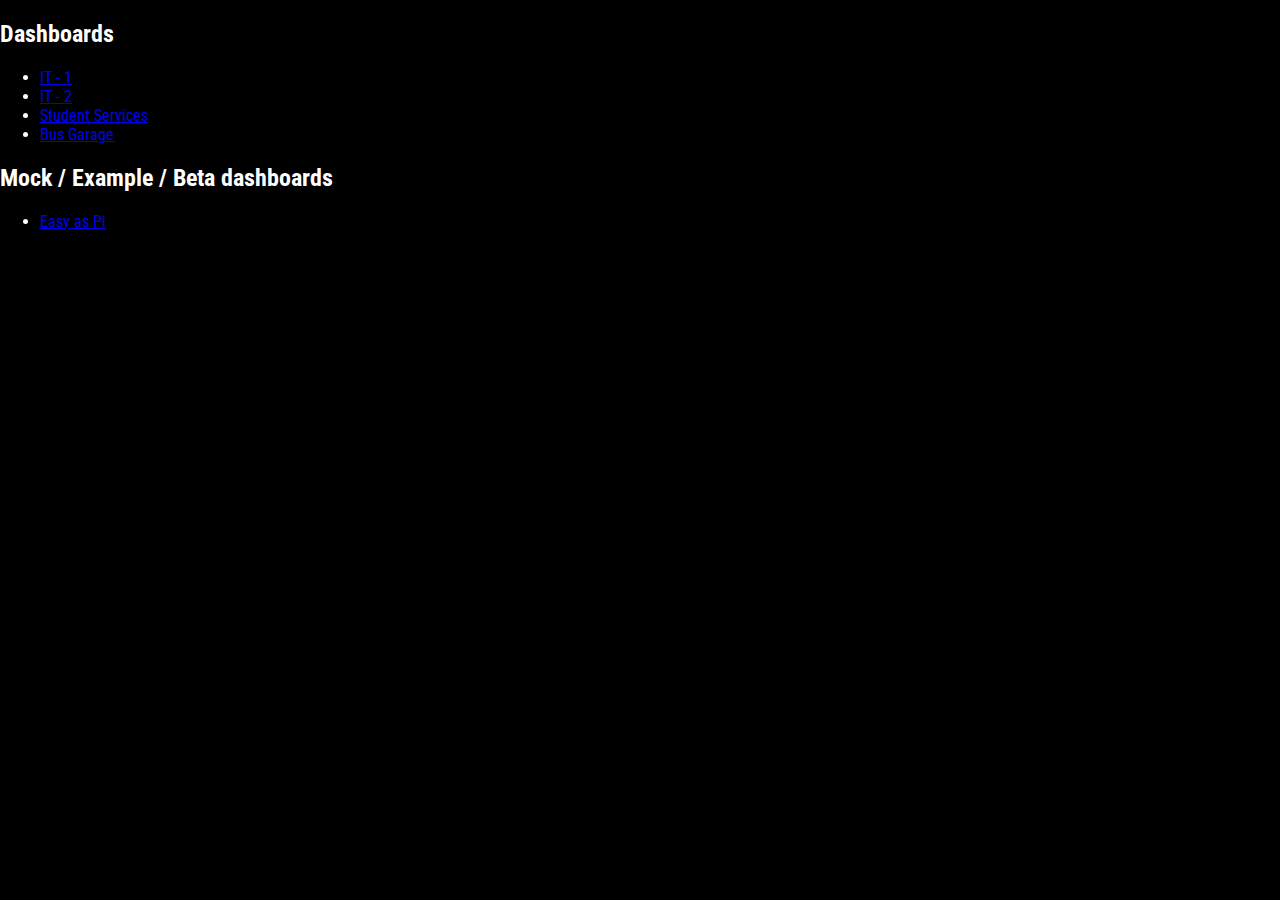
<file: wwwroot/index.html>
<!DOCTYPE html>
<html>
	<head>
		<meta charset="utf-8"/>
		<meta http-equiv="cache-control" content="max-age=0" />
		<meta http-equiv="cache-control" content="no-cache" />
		<meta http-equiv="expires" content="0" />
		<meta http-equiv="expires" content="Tue, 01 Jan 1980 1:00:00 GMT" />
		<meta http-equiv="pragma" content="no-cache" />
		<meta name="viewport" content="width=device-width, initial-scale=1">

		<link rel="Stylesheet" type="text/css" href="css/main.css">
		<title>Dashboards</title>
	</head>
	<body>
		<div class="page_container">
			<h2>Dashboards</h2>
			<ul>
				<li><a href="dashboards/it-1/">IT - 1</a></li>
				<li><a href="dashboards/it-2/">IT - 2</a></li>
				<li><a href="dashboards/studentservices/">Student Services</a></li>
				<li><a href="dashboards/busgarage/">Bus Garage</a></li>
			</ul>

			<h2>Mock / Example / Beta dashboards</h2>		
			<ul>
				<li><a href="dashboards/easyaspi-test/">Easy as Pi</a></li>
			</ul>

			<br/><br/>
		</div> <!-- page container -->
	</body>
</html>
</file>
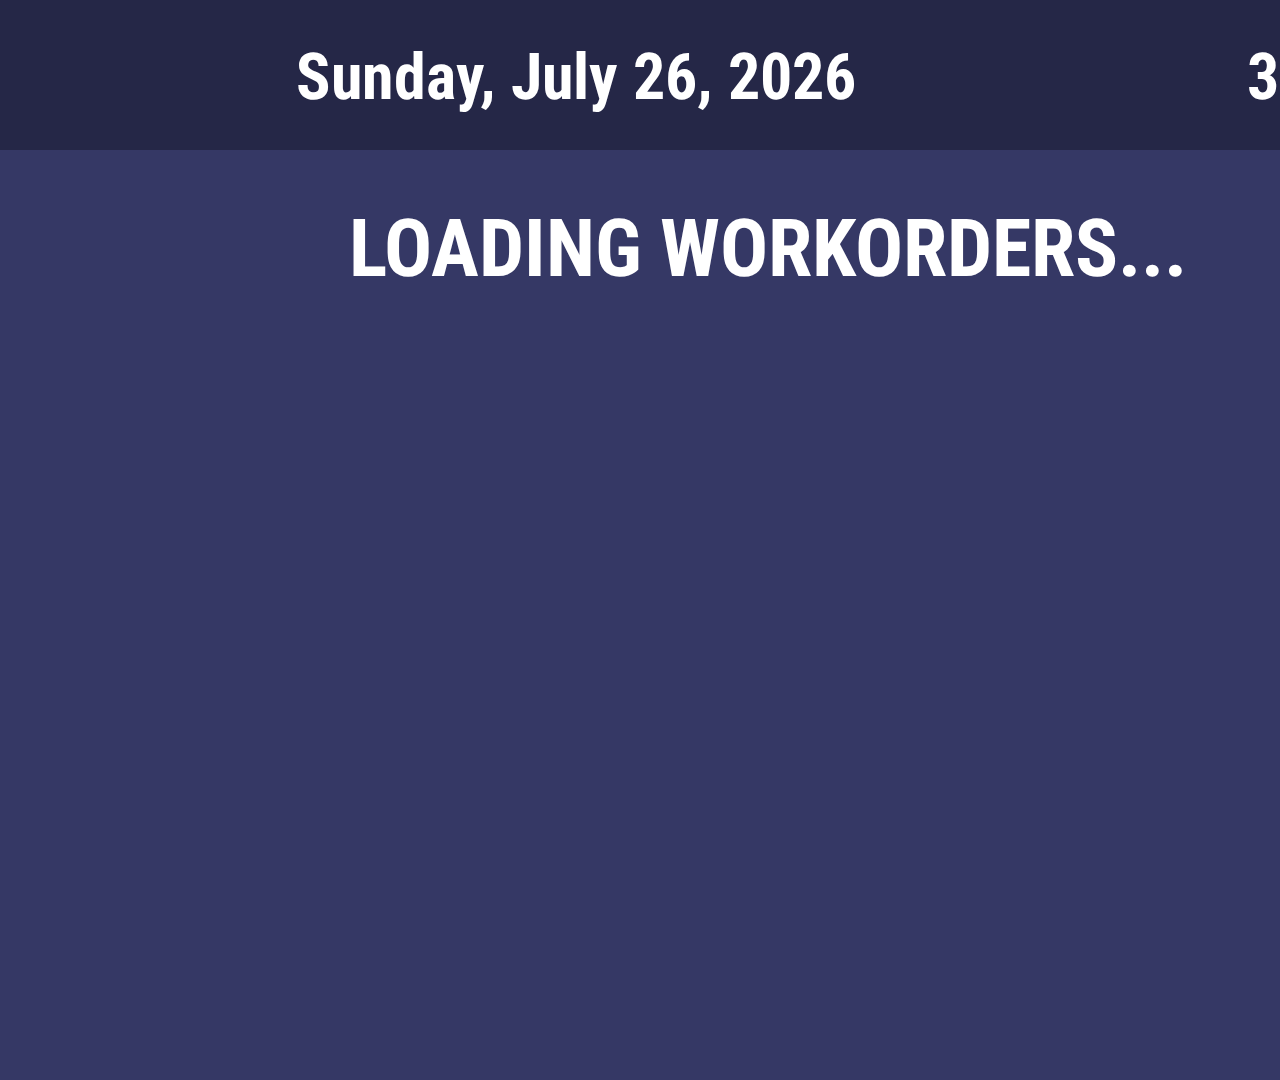
<file: wwwroot/dashboards/busgarage/index.html>
<!DOCTYPE html>
<html lang="en">
	<head>
		<meta charset="utf-8"/>
		<meta http-equiv="cache-control" content="max-age=0" />
		<meta http-equiv="cache-control" content="no-cache" />
		<meta http-equiv="expires" content="0" />
		<meta http-equiv="expires" content="Tue, 01 Jan 1980 1:00:00 GMT" />
		<meta http-equiv="pragma" content="no-cache" />
        <meta name="viewport" content="width=100%, initial-scale=1.0">
		<meta name="viewport" content="width=device-width, initial-scale=1">

        <!-- Common dashboard stylesheets -->
		<link rel="Stylesheet" type="text/css" href="../../common/css/main.css" />

        <!-- Common dashboard javascripts -->
        <script src="../../common/js/lib/jquery-3.5.1.min.js" type="text/javascript"></script>
        <script src="../../common/js/common-settings.js" type="text/javascript"></script>
        <script src="../../common/js/weather.js" type="text/javascript"></script>
        <script src="../../common/js/date-and-time.js" type="text/javascript"></script>
        <script src="../../common/js/guests.js" type="text/javascript"></script>
        <script src="../../common/js/inout-group.js" type="text/javascript"></script>
        <script src="../../common/js/school-data-tiles.js" type="text/javascript"></script>
        <script src="../../common/js/shopvision.js" type="text/javascript"></script>

        <!-- javascripts unique to this dashboard -->
        <script src="initialize.js" type="text/javascript"></script>

        <!-- Stylesheets unique to this dashboard -->
		<link rel="Stylesheet" type="text/css" href="busgarage.css" />

		<title>LSSD IT Dashboard 1</title>
	</head>
	<body>
        <div class="container-1080p" id="dashboard-container-busgarage">
            <div id="container-top">
                <div class="tile header-tile" id="current-date">##########, ####### ### ####</div>
                <div class="tile header-tile"><div id="current-time">##:## ##</div></div>
                <div class="tile header-tile" id="current-weather">
                    <div class="tile-content">
                        <div id="weather-container">
                            <div id="weather-detail-icon"><img src="../../img/weather/default.png"></div>
                            <div>
                                <div id="weather-temperature">###&deg;C</div>
                                <div id="weather-feelslike">Feels like ###&deg;C</div>
                                <div id="weather-extra">
                                    Humid: <div id="weather-humidity"></div>
                                    Wind: <div id="weather-wind"></div>
                                </div>
                            </div>
                        </div>
                    </div>
                </div>
            </div>

            <div id="page_divider">
                <div id="work_order_parent">
                    <div id="work_order_container">
                        <div class="loading-indicator">LOADING WORKORDERS...</div>
                    </div>
                </div>

                <div id="inspection_parent">
                    <div id="inspection_title">SGI Inspections</div>
                    <div id="inspection_container">
                        <div class="loading-indicator">LOADING</div>
                    </div>
                </div>
            </div>

        </div>
        <script src="../../common/js/seasonal.js" type="text/javascript"></script>
	</body>
</html>
</file>
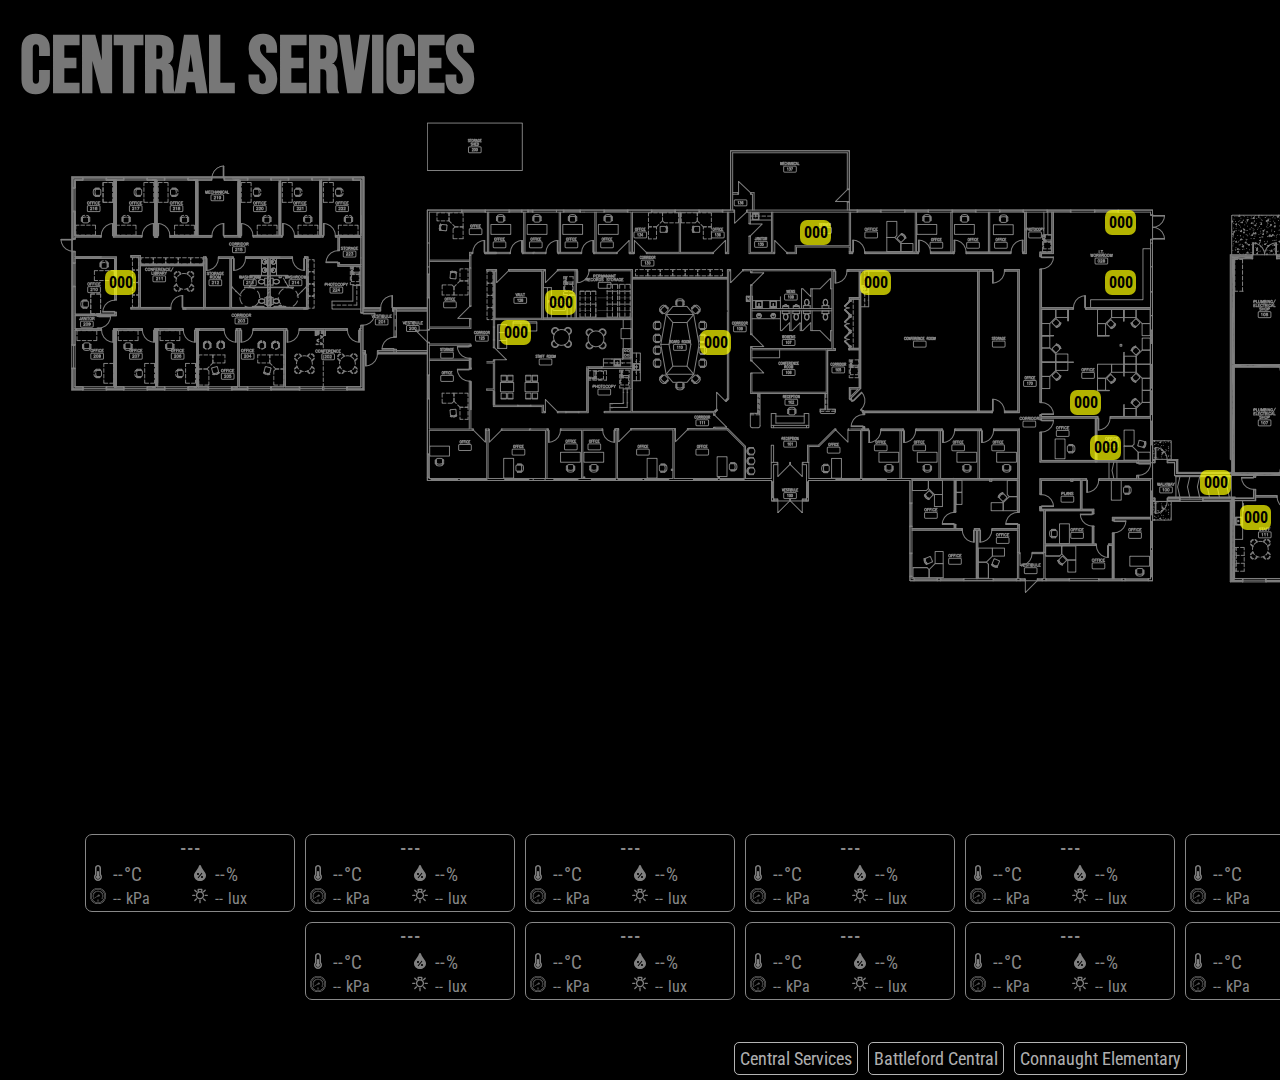
<file: wwwroot/dashboards/easyaspi-test/index.html>
<!DOCTYPE html>
<html lang="en">
	<head>
		<meta charset="utf-8"/>
		<meta http-equiv="cache-control" content="max-age=0" />
		<meta http-equiv="cache-control" content="no-cache" />
		<meta http-equiv="expires" content="0" />
		<meta http-equiv="expires" content="Tue, 01 Jan 1980 1:00:00 GMT" />
		<meta http-equiv="pragma" content="no-cache" />
        <meta name="viewport" content="width=100%, initial-scale=1.0">
		<meta name="viewport" content="width=device-width, initial-scale=1">

        <!-- Common dashboard stylesheets -->
		<link rel="Stylesheet" type="text/css" href="../../common/css/main.css" />

        <!-- Common dashboard javascripts -->
        <script src="../../common/js/lib/jquery-3.5.1.min.js" type="text/javascript"></script>
        <script src="../../common/js/common-settings.js" type="text/javascript"></script>  
        <script src="../../common/js/weather.js" type="text/javascript"></script>      

        <!-- javascripts unique to this dashboard -->
        <script src="envirosaurus.js" type="text/javascript"></script>
        <script src="initialize.js" type="text/javascript"></script>

        <!-- Stylesheets unique to this dashboard -->        
		<link rel="Stylesheet" type="text/css" href="easyaspi-test.css" />

		<title>Easy As Pi</title>
	</head>
	<body>
        <div class="container-1080p" id="dashboard-container-easyaspi">            
            <div id="eap_navigation_buttons"></div>
            <div id="weather_container"></div>
            <div id="map_container"></div>
        </div>
	</body>
</html>
</file>
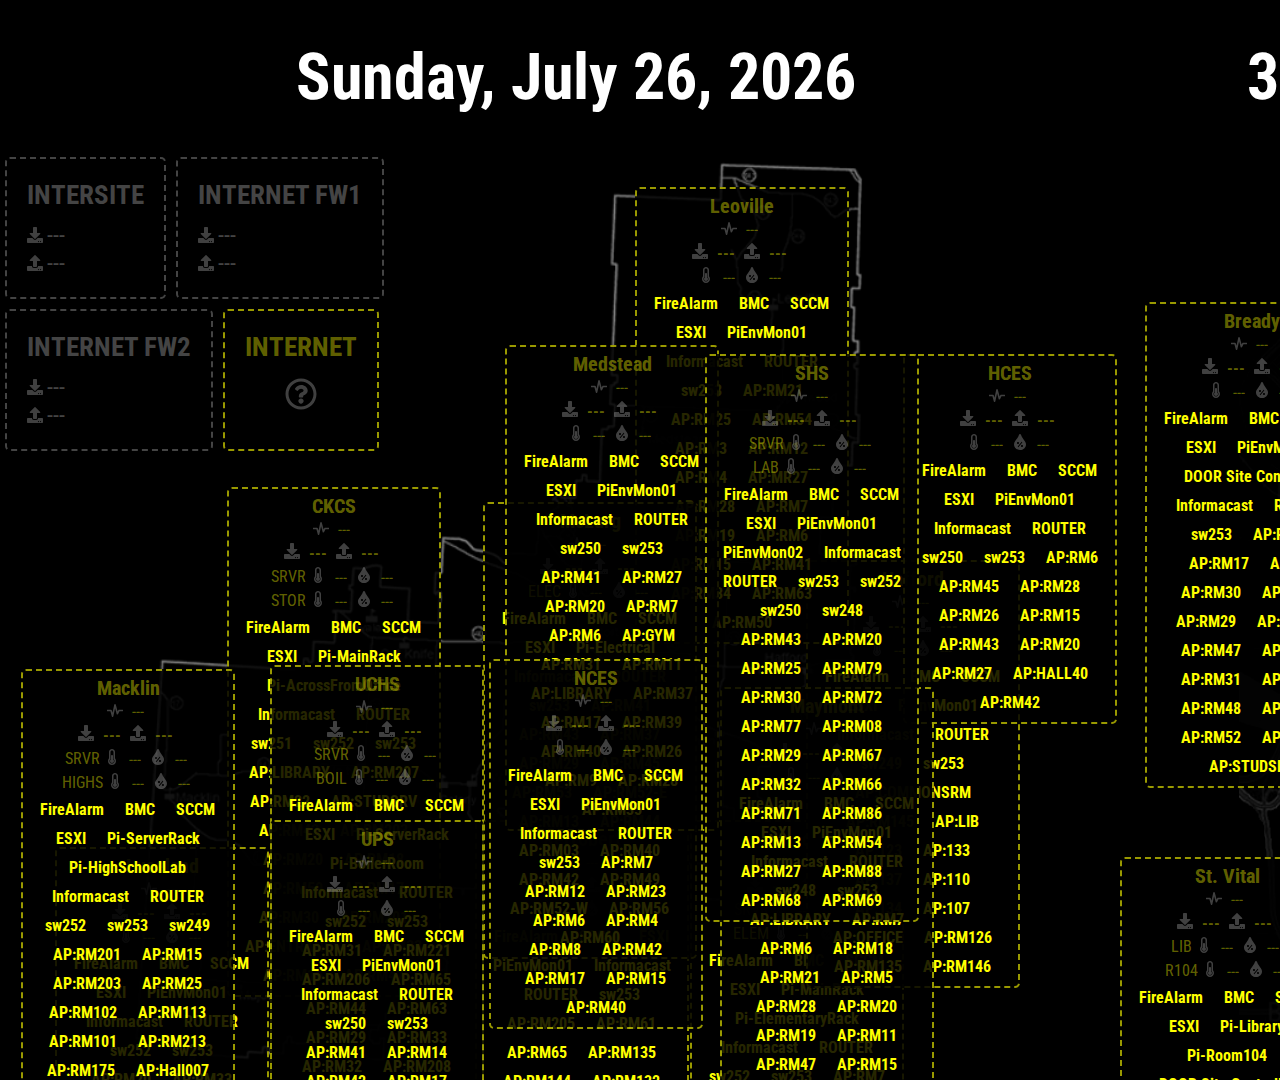
<file: wwwroot/dashboards/it-1/index.html>
<!DOCTYPE html>
<html lang="en">
	<head>
		<meta charset="utf-8"/>
		<meta http-equiv="cache-control" content="max-age=0" />
		<meta http-equiv="cache-control" content="no-cache" />
		<meta http-equiv="expires" content="0" />
		<meta http-equiv="expires" content="Tue, 01 Jan 1980 1:00:00 GMT" />
		<meta http-equiv="pragma" content="no-cache" />
        <meta name="viewport" content="width=100%, initial-scale=1.0">
		<meta name="viewport" content="width=device-width, initial-scale=1">

        <!-- Common dashboard stylesheets -->
		<link rel="Stylesheet" type="text/css" href="../../common/css/main.css" />

        <!-- Common dashboard javascripts -->
        <script src="../../common/js/lib/jquery-3.5.1.min.js" type="text/javascript"></script>
        <script src="../../common/js/common-settings.js" type="text/javascript"></script>
        <script src="../../common/js/weather.js" type="text/javascript"></script>
        <script src="../../common/js/date-and-time.js" type="text/javascript"></script>
        <script src="../../common/js/guests.js" type="text/javascript"></script>
        <script src="../../common/js/inout-group.js" type="text/javascript"></script>
        <script src="../../common/js/school-data-tiles.js" type="text/javascript"></script>
        <script src="../../common/js/librenms.js" type="text/javascript"></script>

        <!-- javascripts unique to this dashboard -->
        <script src="initialize.js" type="text/javascript"></script>

		<title>LSSD IT Dashboard 1</title>
	</head>
	<body>
        <div class="container-1080p" id="dashboard-container-it1">
            <div id="container-top">
                <div class="tile header-tile" id="current-date">##########, ####### ### ####</div>
                <div class="tile header-tile"><div id="current-time">##:## ##</div></div>
                <div class="tile header-tile" id="current-weather">
                    <div class="tile-content">
                        <div id="weather-container">
                            <div id="weather-detail-icon"><img src="../../img/weather/default.png"></div>
                            <div>
                                <div id="weather-temperature">###&deg;C</div>
                                <div id="weather-feelslike">Feels like ###&deg;C</div>
                                <div id="weather-extra"> 
                                    Humid: <div id="weather-humidity"></div> 
                                    Wind: <div id="weather-wind"></div>
                                </div>
                            </div>
                        </div>
                    </div>
                </div>
            </div>

            <div class="tile_container" id="school_info_box_container">
            <div id="large_snmp_tile_container"></div>  
              
                <img src="../../img/lsky_region_map.png" id="region_map">
                <img src="../../img/lsky_city_map.png" id="city_map">
                <!-- Items are added dynamically to this div -->
            </div>
            <div id="small_ping_tile_container"></div> 
            <div id="small_ping_tile_container_2"></div>  
            <div id="small_ping_tile_container_3"></div>  
            <div id="small_website_tile_container"></div> 

        </div>
	</body>
    <script src="../../common/js/seasonal.js" type="text/javascript"></script>
</html>
</file>
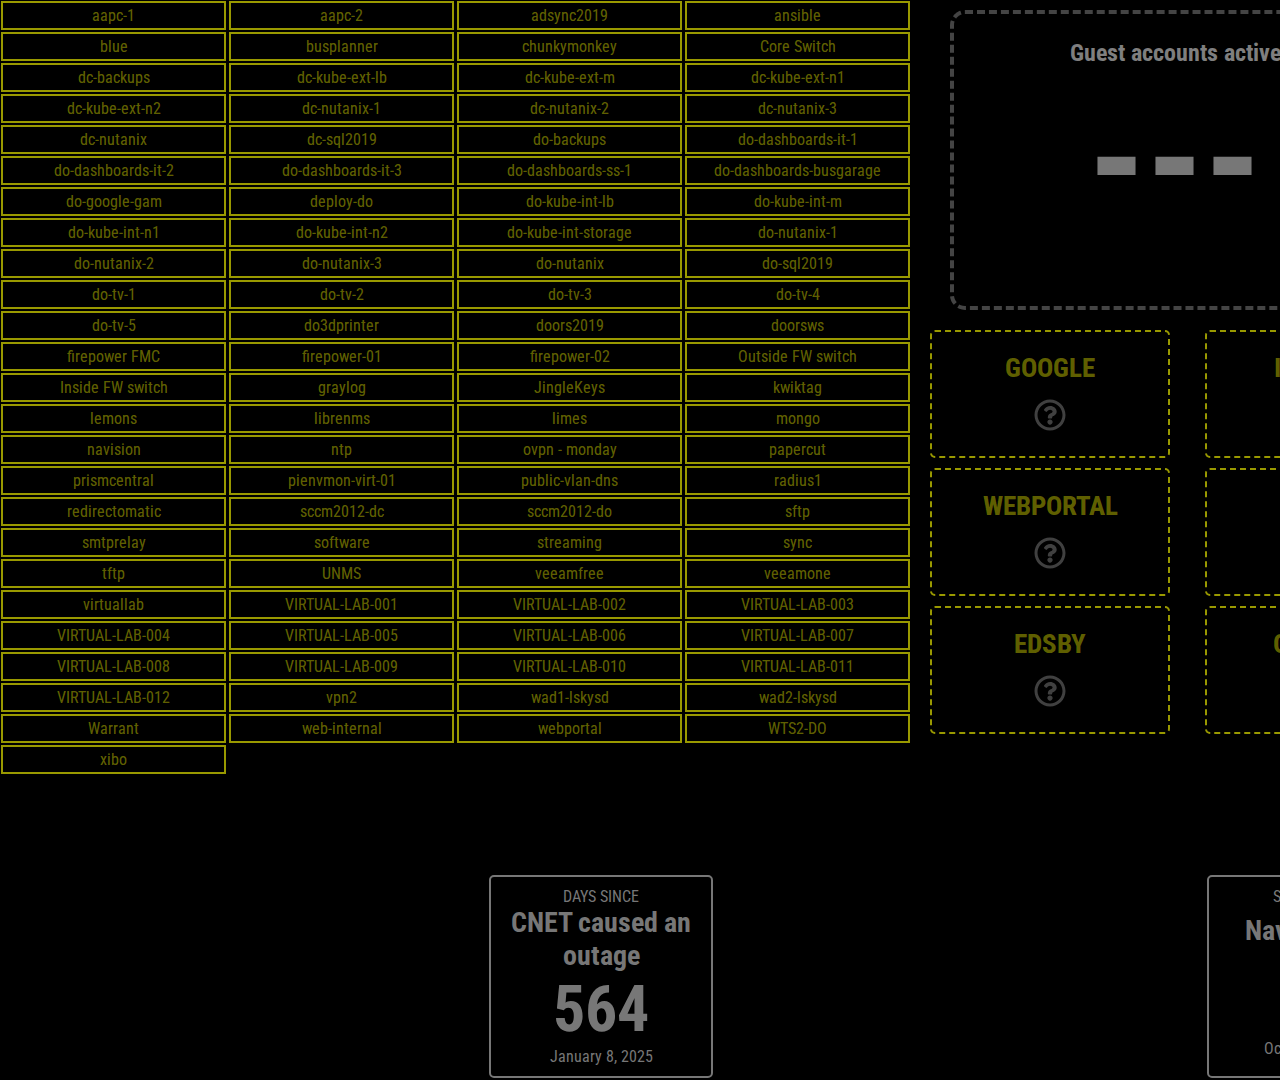
<file: wwwroot/dashboards/it-2/index.html>
<!DOCTYPE html>
<html lang="en">
	<head>
		<meta charset="utf-8"/>
		<meta http-equiv="cache-control" content="max-age=0" />
		<meta http-equiv="cache-control" content="no-cache" />
		<meta http-equiv="expires" content="0" />
		<meta http-equiv="expires" content="Tue, 01 Jan 1980 1:00:00 GMT" />
		<meta http-equiv="pragma" content="no-cache" />
        <meta name="viewport" content="width=100%, initial-scale=1.0">
		<meta name="viewport" content="width=device-width, initial-scale=1">

        <!-- Common dashboard stylesheets -->
		<link rel="Stylesheet" type="text/css" href="../../common/css/main.css" />

        <!-- Common dashboard javascripts -->
        <script src="../../common/js/lib/jquery-3.5.1.min.js" type="text/javascript"></script>
        <script src="../../common/js/common-settings.js" type="text/javascript"></script>
        <script src="../../common/js/date-and-time.js" type="text/javascript"></script>
        <script src="../../common/js/guests.js" type="text/javascript"></script>
        <script src="../../common/js/inout-group.js" type="text/javascript"></script>
        <script src="../../common/js/school-data-tiles.js" type="text/javascript"></script>
        <script src="../../common/js/librenms.js" type="text/javascript"></script>

        <!-- styles unique to this dashboard -->
		<link rel="Stylesheet" type="text/css" href="it2.css" />

        <!-- javascripts unique to this dashboard -->
        <script src="initialize.js" type="text/javascript"></script>

		<title>LSSD IT Dashboard 2</title>
	</head>
	<body>
        <div class="container-1080p" id="dashboard-container-it2">
            <div id="container-tilesensors"></div>
            <div id="container-tilesensors-2"></div>

            <div id="container-guests-container">
                <div class="tile-title">Guest accounts active</div>
                <div id="guests-container">
                    <div id="guests-active-count" class="large_number_tile">---</div>
                </div>
            </div>

            <div id="container-inout-container">
                <div id="inout-container">---</div>
            </div>
            <div id="days_until_container"></div>
        </div>
	</body>
    <script src="../../common/js/seasonal.js" type="text/javascript"></script>
</html>
</file>
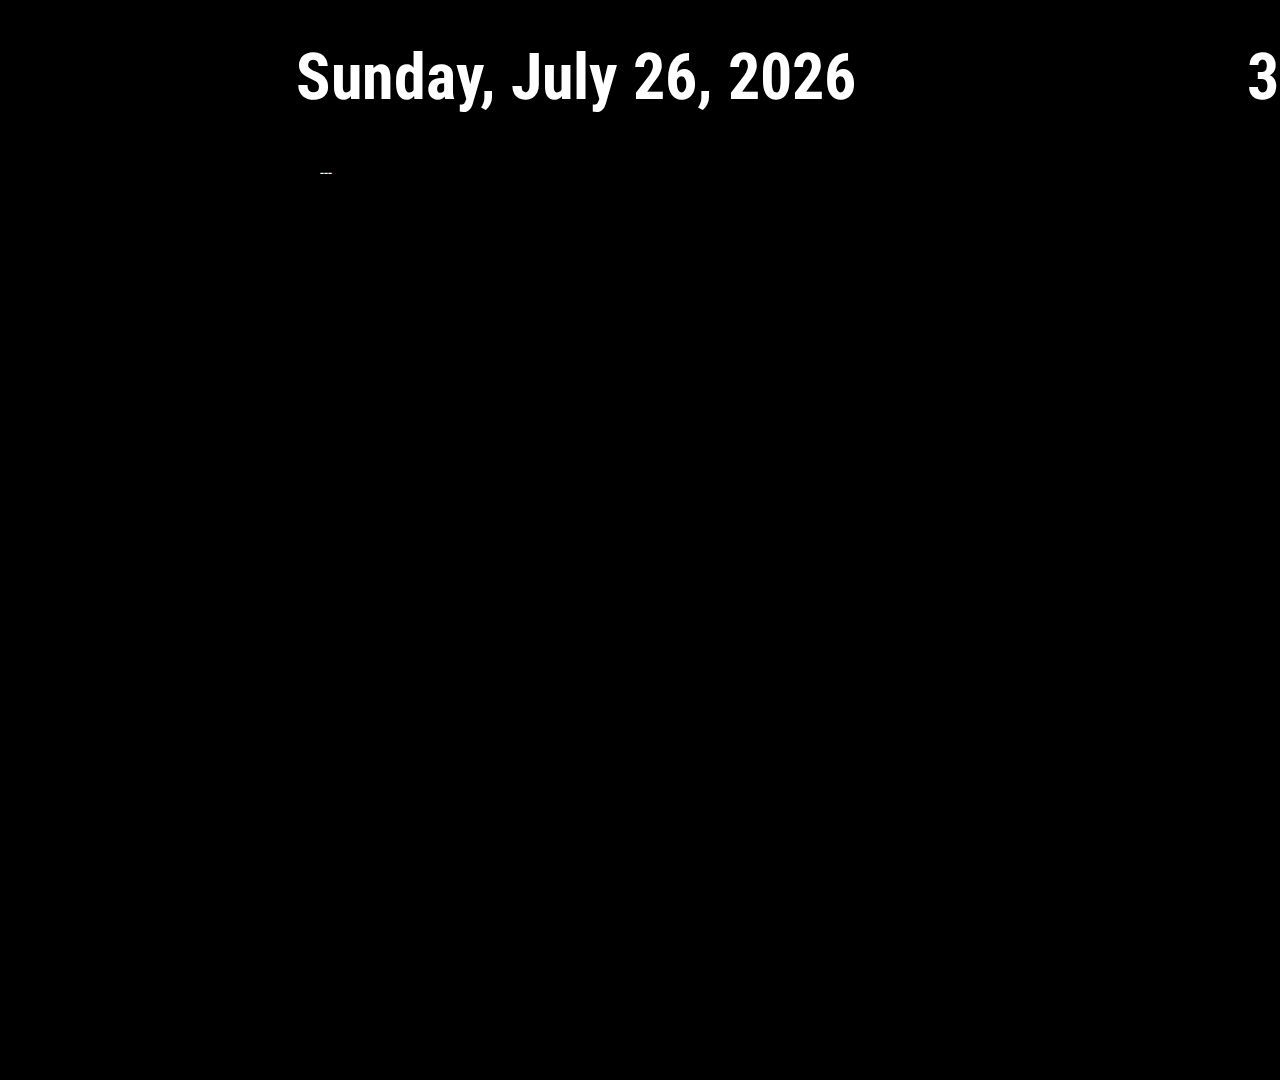
<file: wwwroot/dashboards/studentservices/index.html>
<!DOCTYPE html>
<html lang="en">
	<head>
		<meta charset="utf-8"/>
		<meta http-equiv="cache-control" content="max-age=0" />
		<meta http-equiv="cache-control" content="no-cache" />
		<meta http-equiv="expires" content="0" />
		<meta http-equiv="expires" content="Tue, 01 Jan 1980 1:00:00 GMT" />
		<meta http-equiv="pragma" content="no-cache" />
        <meta name="viewport" content="width=100%, initial-scale=1.0">
		<meta name="viewport" content="width=device-width, initial-scale=1">

        <!-- Common dashboard stylesheets -->
		<link rel="Stylesheet" type="text/css" href="../../common/css/main.css" />

        <!-- Common dashboard javascripts -->
        <script src="../../common/js/lib/jquery-3.5.1.min.js" type="text/javascript"></script>
        <script src="../../common/js/common-settings.js" type="text/javascript"></script>
        <script src="../../common/js/guests.js" type="text/javascript"></script>
        <script src="../../common/js/inout-group.js" type="text/javascript"></script>
        <script src="../../common/js/weather.js" type="text/javascript"></script>
        <script src="../../common/js/date-and-time.js" type="text/javascript"></script>

        <!-- styles unique to this dashboard -->
		<link rel="Stylesheet" type="text/css" href="studentservices.css" />

        <!-- javascripts unique to this dashboard -->
        <script src="initialize.js" type="text/javascript"></script>

		<title>LSSD Learning Services Dashboard</title>
	</head>
	<body>
        <div class="container-1080p" id="dashboard-container-studsrv">
            <div id="container-top">
                <div class="tile header-tile" id="current-date">##########, ####### ### ####</div>
                <div class="tile header-tile"><div id="current-time">##:## ##</div></div>
                <div class="tile header-tile" id="current-weather">
                    <div class="tile-content">
                        <div id="weather-container">
                            <div id="weather-detail-icon"><img src="../../img/weather/default.png"></div>
                            <div>
                                <div id="weather-temperature">###&deg;C</div>
                                <div id="weather-feelslike">Feels like ###&deg;C</div>
                                <div id="weather-extra"> 
                                    Humid: <div id="weather-humidity"></div> 
                                    Wind: <div id="weather-wind"></div>
                                </div>
                            </div>
                        </div>
                    </div>
                </div>
            </div>
            
            

            <div>
                <div class="tile tw-3 th-2">
                    <div class="tile-content">
                        <div id="inout-container">---</div>
                    </div>
                </div>
            </div>

            <div id="container-bottom-tall">
                <div id="scrolling-tickets" class="tile footer-tile"></div>
            </div>
        </div>
	</body>
    <script src="../../common/js/seasonal.js" type="text/javascript"></script>
</html>
</file>
<file: wwwroot/css/main.css>
@import url('https://fonts.googleapis.com/css2?family=Roboto+Condensed:wght@300;400;700&display=swap');

html { padding: 0; margin: 0;}
body { padding: 0; margin: 0; overflow: hidden; background-color: black; font-family: 'Roboto Condensed',sans-serif; color: white;  box-sizing: border-box;}

#container-1080p { width: 1920px; height: 1080px; position: absolute; top: 0; left: 0; box-sizing: border-box; overflow: hidden; overflow: hidden;}

#container-top { width: 100%; height: 150px; display: grid; grid-template-columns: 20% 20% 20% 20% 20%; grid-template-rows: 100%; box-sizing: border-box; overflow: hidden; margin-bottom: 2px;}
#container-main { width: 100%; height: 830px; display: grid; grid-template-columns: 20% 20% 20% 20% 20%; grid-template-rows: 50% 50%; box-sizing: border-box; overflow: hidden;}
#container-bottom { width: 100%; height: 100px;  overflow: hidden; }

.tile { box-sizing: border-box; margin: 3px; padding: 10px; background-color: rgba(255,255,255,0.05); min-width: 20%; min-height: 50%; display: grid; grid-template-columns: 100%; grid-template-rows: 100%; align-items: center; text-align: center; }
.footer-tile { width: 100%; font-size: 2.5em; height: 100%; line-height: 80%; }
.header-tile { font-size: 4em; height: 100%; line-height: 80%; }

#current-weather { grid-column: span 1; font-size: 1em; line-height: normal; }
#current-time { grid-column: span 1; font-weight: bold;}
#current-date { grid-column: span 3; font-weight: bold;}

#weather-temperature { font-weight: bold; font-size: 2em;}
#weather-feelslike { font-weight: bold; font-size: 1.5em;}
#weather-conditions { font-weight: normal;}
#weather-extra {font-weight: normal;}


.tw-1 { grid-column: span 1; }
.tw-2 { grid-column: span 2; }
.tw-3 { grid-column: span 3; }
.th-1 { grid-row: span 1; }
.th-2 { grid-row: span 2; }
</file>
<file: wwwroot/common/css/main.css>
@import url('https://fonts.googleapis.com/css2?family=Roboto+Condensed:wght@300;400;700&display=swap');
@import url('https://fonts.googleapis.com/css2?family=Bebas+Neue&display=swap');

html { padding: 0; margin: 0;}
body { padding: 0; margin: 0; overflow: hidden; background-color: black; font-family: 'Roboto Condensed',sans-serif; color: white;  box-sizing: border-box;}

.hidden { display: none !important; }

.container-1080p { width: 1920px; height: 1080px; position: absolute; top: 0; left: 0; box-sizing: border-box; overflow: hidden; overflow: hidden;}

#container-top { width: 100%; height: 150px; display: grid; grid-template-columns: 20% 20% 20% 20% 20%; grid-template-rows: 100%; box-sizing: border-box; overflow: hidden; margin-bottom: 2px;}
#container-main { width: 100%; min-height: 830px; display: grid; grid-template-columns: 20% 20% 20% 20% 20%; grid-template-rows: 50% 50%; box-sizing: border-box; overflow: hidden;}
#container-bottom { width: 100%; height: 100px;  overflow: hidden; }
#container-bottom-tall { width: 100%; height: 250px;  overflow: hidden; }

#teneighty_overlay {background-color: rgba(255,0,0,0.2); width: 1920px; height: 1080px; }


#school_info_box_container { position: relative; }

#region_map { position: absolute; top: 0px; left: 125px; height: 920px; }

#city_map {position: absolute; top: 50px; right: 275px; height: 850px; }

.tile_container { display: flex; flex-wrap: wrap; justify-content: space-around; align-items: baseline; }

.school_info_box { box-sizing: border;  border: 2px dashed #444444; padding: 5px; margin: 5px; text-align: center; border-radius: 5px; position: absolute; color: #555555; min-width: 120px; max-width: 200px; }
.school_info_box .data_box { box-sizing: border-box; margin: 2px; font-size: 12pt; }
.school_info_box .school_name { font-size: 20px; font-weight: bold; grid-row-end: span 20; }
.school_info_box .data_box_title { display: inline; }
.school_info_box .data_box_data { display: inline; font-size: 12pt; padding: 5px; }
.data_indicator_icon { width: 16px; max-height: 16px; filter: invert(100%); opacity: 25%; }
.school_info_box_data_container { display: flex; width: 100%; justify-content: center; }
.network_data_box { font-weight: bold; }


.data_box_error { color: white; background-color: red; border-radius: 0 5px 0 5px;}

#large_snmp_tile_container { position: absolute; top: 0; left: 0; z-index: 999; display: flex; flex-wrap: wrap; max-width: 600px; max-height: 350px;}
.datatile { background-color: rgba(0,0,0,0.85);color: rgba(255,255,0,0.4); border-color: rgba(255,255,0,0.6);}
.datatile_largesnmp_name {font-size: 20pt; font-weight: bolder; text-align: center;  margin-bottom: 10px;}
.datatile_largesnmp { border-width: 2px; border-style: dashed; padding: 20px; margin: 5px;  color: rgba(255,255,0,0.4); border-radius: 5px;}
.datatile_largesnmp_label { display: inline; }
.datatile_largesnmp_data { display: inline;  font-size: 150%; font-weight: normal; }
.datatile_largesnmp_datacontainer { }

.datatile_largewebsite_address { font-size: 10pt; }
.datatile_largewebsite_icon_container img { filter: invert(100%); opacity: 25%; height: 32px; width: 32px;}
.datatile_largewebsite_icon_container { text-align: center; margin-top: 15px;}
.tile-danger .datatile_largewebsite_icon_container img { opacity: 100%; }

.datatile_small_ping { margin: 5px; border-width: 2px; border-style: dotted;  padding: 3px; text-align: center; width: 100%; border-radius: 2px;}
.datatile_small_ping_name { font-weight: normal;  }
.datatile_small_site_ping_container { display: flex; flex-wrap: wrap; justify-content: center; }
.datatile_small_site_ping_item { padding-left: 5px; padding-right: 6px;margin: 5px; font-weight: bold; }

.tile { box-sizing: border-box; margin: 3px; padding: 10px; min-width: 20%; min-height: 50%; display: grid; grid-template-columns: 100%; align-items: center; justify-content: center; text-align: center; }
.footer-tile { width: 100%; font-size: 2.5em; height: 100%; line-height: 80%; text-align: left; }
.header-tile { font-size: 4em; height: 100%; line-height: 80%; }
.tile-content { text-align: center;}
.tile-full-height { height: 100%;}
.tile-title { font-size: 1.5em; font-weight: bold; color: rgba(255,255,255,0.5);}

#current-weather { grid-column: span 1; font-size: 1em; line-height: normal; }
#current-time { grid-column: span 1; font-weight: bold;}
#current-date { grid-column: span 3; font-weight: bold;}

#time-main { display: inline; }
#time-second { display: inline; color: rgba(255,255,255,0.3); }

#weather-temperature { font-weight: bold; font-size: 3em;}
#weather-feelslike { font-weight: bold; font-size: 1.5em;}
#weather-conditions { font-weight: normal;}
#weather-extra {font-weight: normal;}
#weather-humidity { display: inline; }
#weather-wind { display: inline; }
#weather-container { display: flex; justify-content: center; align-items: center;}

.tw-1 { grid-column: span 1; }
.tw-2 { grid-column: span 2; }
.tw-3 { grid-column: span 3; }
.th-1 { grid-row: span 1; }
.th-2 { grid-row: span 2; }
.th-3 { grid-row: span 3; }

.enviromon-temperature { font-size: 3.5em; width: 50%; }
.enviromon-humidity { font-size: 3.5em;  width: 50%; }
.enviromon-label { border-radius: 10px 10px 0 0; font-size: 1.5em; }
.enviromon-data { font-weight: bold; display: flex; justify-content: center; border-top: 0;}


.lcd-panel {
    border: 2px solid #505050;
    background-color: rgba(241, 241, 241,1);
    font-family: 'Bebas Neue', sans-serif;
    color: rgba(0,0,0,0.9);
    border-radius: 10px;
    padding: 5px;
    letter-spacing: 0.05em;
    box-shadow: inset 0 0 20px #505050;
}

.color-ok { color: #444444;  border-color: #444444;}
.color-warning { color: rgb(224, 108, 0);}
.color-danger { animation: danger 1.5s infinite linear; }
.color-stale { color: orange; font-weight: bold;}
.color-high-utilization { color: white; }
.color-uninitialized { color: yellow; }
.danger-by-default {  }

.tile-ok { color: #444444; border-color: #444444;}
.tile-danger { z-index: 999; animation: zoom 0.5s infinite linear; border-style: solid; border-color: red; background-color: rgba(255,0,0,0.6); color: white;}
.tile-warning {  z-index: 999; border-color: rgb(224, 108, 0);; border-style: solid; background-color: rgba(224,108,0,0.5); color: white }
.tile-danger .color-ok { color: white; }
.tile-warning .color-ok { color: white; }
.tile-danger .data_indicator_icon  {opacity: 80%; }
.tile-warning .data_indicator_icon { opacity: 80%; }
.tile-stale { border-style: solid; border-color: yellow; background-color: rgba(255,255,0,0.5); color: white;}


@keyframes danger {
    0%  { color: inherit; }
    50%  { color: rgba(255,0,0, 1);}
    100%  { color: inherit;}
}

@keyframes zoom {
    0%  { transform:scale(100%); }
    50%  { transform:scale(105%); }
    100%  { transform:scale(100%); }
}


#small_website_tile_container {
    position: absolute;
    top: 330px;
    left: 0px;
    width: 450px;
    max-height: 100px;
    display: grid;
    grid-template-columns: 33% 33% 33%;
}

#small_ping_tile_container { position: absolute; bottom: 0px; right: 0px; display: flex; flex-wrap: wrap; max-width: 125px;}
#small_ping_tile_container_2 { position: absolute; bottom: 0px; left: 890px; display: flex; flex-wrap: wrap; max-height: 400px; max-width: 125px; }
#small_ping_tile_container_3 {  position: absolute; bottom: 0px; left: 1010px; display: flex; flex-wrap: wrap; max-height: 400px; max-width: 125px; }

.days-until-tile { background-color: rgba(0,0,0,0.8); display: flex; flex-wrap: wrap; border-width: 2px; border-style: solid; padding: 10px; margin: 5px; width: 200px;  color: #777777; border-radius: 5px; text-align: center;}
.days-until-tile-label { font-weight: normal; width: 100%; font-size: 100%;}
.days-until-tile-text { font-size: 175%; width: 100%; font-weight: bold; }
.days-until-tile-day { font-size: 400%; width: 100%; font-weight: bold; }
.days-until-tile-date { font-size: 100%; width: 100%; font-weight: normal; }
.days-until-today { animation: rainbow 2s infinite linear;}


@keyframes rainbow {
    0% {
      color: #FF1493;
    }
    12.5% {
      color: #FF0000;
    }
    25% {
      color: #FFA500;
    }
    37.5% {
      color: #FFFF00;
    }
    50% {
      color: #7FFF00;
    }
    62.5% {
      color: #00FFFF;
    }
    75% {
      color: #3434ff;
    }
    87.5% {
      color: #9932CC;
    }
    100% {
      color: #FF1493;
    }
  }
</file>
<file: wwwroot/dashboards/busgarage/busgarage.css>
#container-top {
    background-color: #252747
}

.container-1080p {
    background-color: #353865
}

.loading-indicator {
    font-size: 500%;
    font-weight: bold;
    height: 100%;
    text-align: center;
    padding: 50px;
}

.work_order {
    border-bottom: 2px solid rgba(255,255,255,0.3);
    display: grid;
    grid-template-columns: 25% 75%;
    padding: 20px;
    margin: 20px;

}

.work_order_number {
    font-size: 300%;
    background-color: rgba(255,255,255,0.8);
    color: #353865;
    font-weight: bolder;
    padding: 15px;
    border-radius: 5px;
    margin-right: 25px;
    text-align: center;
    position: relative;
}

.work_order_text {
    padding: 15px;
    font-size: 260%;
}

.work_order_container {

}

#page_divider {
    display: grid;
    grid-template-columns: 80% 20%;
}

#inspection_title {
    font-size: 300%;
    font-weight: bold;
    border-bottom: 2px solid rgba(255,255,255,0.5);
    text-align: center;
}

#inspection_parent {
    border-left: 2px dotted rgba(255,255,255,0.5);
    padding: 10px;
    padding-left: 25px;

}

#inspection_container {
}

.inspection {
    margin-top: 10px;
    margin-bottom: 10px;
}

.inspection_number {
    font-size: 500%;
    font-weight: bold;
    text-align: center;
}

.inspection_overdue {
    color: white;
    background-color: rgba(255, 0, 0, 0.6);
    border-radius: 5px;
    font-size: 150%;
}

.inspection_nextmonth {
    font-size: 75%;
    padding-top: 10px;
    color: rgba(255,255,255,0.5);
}

#message_container_highpriority {
}

.high_priority_message {
    border: 20px solid red;
    height: 930px;
    position: absolute;
    left: 0;
    top: 150px;
    width: 1920px;
    box-sizing: border-box;
    background: rgba(0,0,0,0.95);
    text-align: center;
    font-size: 700%;
    font-weight: bold;
    border-radius: 50px;
    padding: 50px;
    z-index: 999;
}

.high_priority_message_sender {
    font-size: 75%;
}

#message_container_normal {
    font-size: 300%;
    font-weight: bold;
    background: rgba(0,0,0,0.50);
    position: absolute;
    bottom: 0;
    left: 0;
    width: 1920px;
}

.normal_priority_message {
    text-align: center;
    border-top: 8px solid red;
    padding: 10px;
    padding-bottom: 20px;
}

.normal_priority_message_content {
    display: inline;

}

.normal_priority_message_sender {
    display: inline;

}

.workorder_highpriority .work_order_number {
    background:orange;
}

.workorder_urgent .work_order_number {
    background-color: rgba(255,0,0,1);
    color: white;
}

.shopvision_status_text_urgent {
    display: inline;
    font-weight: bold;
    color: white;
    background: red;
    border-radius: 5px;
    padding-left: 10px;
    padding-top: 2px;
    padding-bottom: 2px;
    margin-right: 5px;
}

.shopvision_status_text_highpriority {
    display: inline;
    font-weight: bold;
    color: #353865;
    background: orange;
    border-radius: 5px;
    padding-left: 10px;
    padding-top: 2px;
    padding-bottom: 2px;
    margin-right: 5px;
}

.shopvision_wo_icon {
    position: absolute;
    top: 10px;
    right: -35px;
}
</file>
<file: wwwroot/dashboards/easyaspi-test/easyaspi-test.css>
/*
    Styles for Easy As Pi stuff
*/

.weather_title { text-align: center; font-size: 100%; font-weight: bold; }
#weather_conditions { position: absolute; right: 10px; top: 10px;  padding: 10px; opacity: 0.7; }
#weather-detail-icon { padding: 10px; size: 125%; }

.hidden { display: none; }
.topmost { z-index: 9999; }

.eap_map_screen { background-color: black; position: absolute; top: 0; left: 0; width: 1920px; height: 1000px; }
.eap_map_title { font-size: 500%; font-weight: bold; position: absolute; top: 20px; left: 20px; color: #777777; font-family: 'Bebas Neue'; }
.eap_tile_container { position: absolute; bottom: 0px; left: 0px; display: flex; flex-wrap: wrap; justify-content: center;;justify-items: center; align-items: center; align-content: center; gap: 10px;  }

.eap_pin_container { position: absolute; top: 0; left: 0; width: 100%; height: 100%;}

.eap_map_container_container { position: absolute; top: 100px; left: 0; text-align: center; width: 100%; }
.eap_map_container { position: relative; display: inline-block; }
.eap_map { }

#eap_navigation_buttons { display: flex; flex-wrap: wrap; justify-content: center; width: 100%;position: absolute; bottom: 0; left: 0; z-index: 999; }
.eap_nagivation_button { cursor:pointer; padding: 0px; font-size: 115%; border: 1px solid rgba(255,255,255,0.7); color: rgba(255,255,255,0.7); margin: 5px; border-radius: 5px; padding: 5px; }
.eap_nagivation_button:hover { color: black; background-color: rgba(255,255,255,0.7);}

/* Tile styles */
.eap_sensor { border: 1px solid #888888; background-color: black; color: #888888; border-radius: 7px; min-width: 175px; }
.eap_sensor_name { font-size: 115%; font-weight: bold; text-align: center; padding: 2px; }
.eap_sensor_sensors { display: grid; justify-content: space-between; grid-template-columns: 50% 50%; margin: 2px; }
.eap_sensor_sensors div { width: 100px; padding: 1px; text-align: left; }
.eap_sensor_data_field_icon { display: inline; }
.eap_sensor_data_field_icon img { width: 16px; max-height: 16px; filter: invert(100%); opacity: 50%; }
.eap_sensor_data_field_value { display: inline; }
.eap_data_value { display: inline; }

.eap_temp_too_high { border-color: orangered; color: orangered;}
.eap_temp_too_low { border-color: cyan; color: cyan;}

.eap_sensor_good { border-color: rgb(0,128,0); }
.eap_stale_sensor { border-color:red; color: white; background-color: red;}
.eap_sensor_temp, .eap_sensor_humid { font-size: 120%; }        
.eap_sensor_warning { border-color: orange; }
.eap_sensor_tile_error { min-height: 49px; color: white; background-color: red; text-align: center; font-size: 140%; width: 200px; font-weight: bold;}

/* Pin styles */
.eap_pin { position: absolute; border-radius: 7px;  color: black; min-width: 25px; text-align: center; padding: 3px; font-weight: bold; }
.eap_pin_temp_too_high { background-color: orangered !important; color: white;}
.eap_pin_temp_too_low { background-color: cyan !important; color: black; }
.eap_pin_good { background-color: green; color: white;  }
.eap_pin_stale { background-color:red !important;  color: white !important; }
.eap_pin_loading { background-color: rgba(255,255,0,0.7); color: black;}
</file>
<file: wwwroot/dashboards/it-2/it2.css>
.inout-user { background-color: rgba(0,0,0,0.8); border-radius: 0 0 10px 10px; border: 4px solid rgba(255,255,255,0.1);; position: relative; margin-bottom: 20px; padding: 5px; padding-left: 10px;}
.inout-user-name { font-weight: normal; letter-spacing: 0.04em; text-align: left; font-size: 1.8em; color: rgba(255,255,255,0.3); }
.inout-user-status { padding-left: 7px; text-align: left; color: rgba(255,255,255,0.6); font-size: 1.2em;  }
.inout-user-inorout { position: absolute; right: 0; top: 0; width: 64px; text-align: center; border-radius: 0 0 0 5px;font-size: 1.5em; font-weight: bold; color: black; background-color: rgba(255,255,255,0.3);}

.presence_user_unknown { border-style: dotted; border-color: #222222; }
.presence_user_unknown .inout-user-status  { }
.presence_user_unknown .inout-user-inorout  { background-color: #000000; border-left-style: dotted; border-bottom-style: dotted; border-color: #222222; border-width: 4px; color: #444444; }
.presence_user_unknown .inout-user-name  { color: #222222;  }

.presence_user_in { border-color: rgba(0,160,0,0.6) !important; }
.presence_user_in .inout-user-name { color: white;}
.presence_user_in .inout-user-inorout { background-color: rgba(0,160,0,0.6); color: white;}

.presence_user_out { border-color: rgba(160,0,0,0.6) !important;}
.presence_user_out .inout-user-name { color: rgba(255,255,255,0.5);}
.presence_user_out .inout-user-inorout { background-color: rgba(160,0,0,0.6); color: black;}

.presence_user_busy { border-color: rgba(160,0,0,0.6) !important; }
.presence_user_busy .inout-user-name { color: white;}
.presence_user_busy .inout-user-inorout { background-color: rgba(160,0,0,0.6); color: white;}

#container-inout-container { box-sizing: border-box; width: 450px; position: absolute; right: 0; top: 0; height: 1080px;}
#container-guests-container {box-sizing: border-box; width: 450px; position: absolute; right: 510px; top: 0; height: 300px; text-align: center; }
#container-tilesensors { display: grid; grid-template-columns: 25% 25% 25% 25%; flex-wrap: wrap; column-gap: 3px; box-sizing: border-box; width: 900px; max-height: 1080px; position: absolute; top: 0; left: 0;}
.datatile_largesnmp { box-sizing: border-box; width: 240px; text-align: center; font-size: 14pt; }

.datatile_small_ping { box-sizing: border-box; border-style: solid; border-radius: 0; margin: 1px; }
#container-tilesensors-2 {  display: grid; grid-template-columns: 50% 50%; flex-wrap: wrap; box-sizing: border-box; width: 550px; max-height: 500px; position: absolute; top: 325px; left: 925px;}

#container-guests-container { background-color: rgba(0,0,0,0.8); margin: 10px; padding:25px; color: #777777; box-sizing: border-box; border: 4px dashed #444444; border-radius: 15px;}
#guests-active-count { font-size: 10em; font-weight: bold;}

#days_until_container { padding-bottom: 10px; justify-content: space-evenly; position: absolute; bottom: 0; right: 0; max-height: 200px; width: 100%; display: flex; flex-wrap: wrap;  }


.librenms_simple_ping { box-sizing: border-box; border-style: solid; border-radius: 5px; }
</file>
<file: wwwroot/dashboards/studentservices/studentservices.css>
#inout-container { 
    display: grid;
    grid-template-columns: 33% 33% 33%;
    
}

.inout-user {
    margin: 4px;
    border: 4px solid #444444;
    border-radius: 5px 0 5px 5px;
    padding: 5px;
    position: relative;
    margin-left: 10px;
    margin-right: 10px;
    margin-bottom: 25px;
    background-color: rgba(0,0,0,0.6);
}

.inout-user-name {  font-weight: normal; letter-spacing: 0.04em; text-align: left; font-size: 1.8em; color: rgba(255,255,255,0.3); }
.inout-user-status { padding-left: 7px; text-align: left; color: rgba(255,255,255,0.6); font-size: 1.2em; }
.inout-user-inorout { position: absolute; right: 0; top: 0; width: 64px; border-radius: 0 0 0px 5px;font-size: 1.5em; font-weight: bold; color: black; background-color: rgba(255,255,255,0.3);}

.presence_user_unknown { border-style: dotted; border-color: #222222; }
.presence_user_unknown .inout-user-status  {   }
.presence_user_unknown .inout-user-inorout  { background-color: #000000; border-left-style: dotted; border-bottom-style: dotted; border-color: #222222; border-width: 4px; color: #444444; }
.presence_user_unknown .inout-user-name  { color: #222222;  }

.presence_user_in { border-color: rgba(0,160,0,0.6) !important; background-color: rgba(0,160,0,0.3) }
.presence_user_in .inout-user-name { color: white;}
.presence_user_in .inout-user-inorout { background-color: rgba(0,160,0,0.6); color: white;}

.presence_user_out { border-color: rgba(160,0,0,0.6) !important; border-style: solid;}
.presence_user_out .inout-user-name { color: rgba(255,255,255,0.4);}
.presence_user_out .inout-user-inorout { background-color: rgba(160,0,0,0.6); color: black;}

.presence_user_busy { border-color: rgba(160,0,0,0.6) !important; }
.presence_user_busy .inout-user-name { color: white;}
.presence_user_busy .inout-user-inorout { background-color: rgba(160,0,0,0.6); color: white;}
</file>
